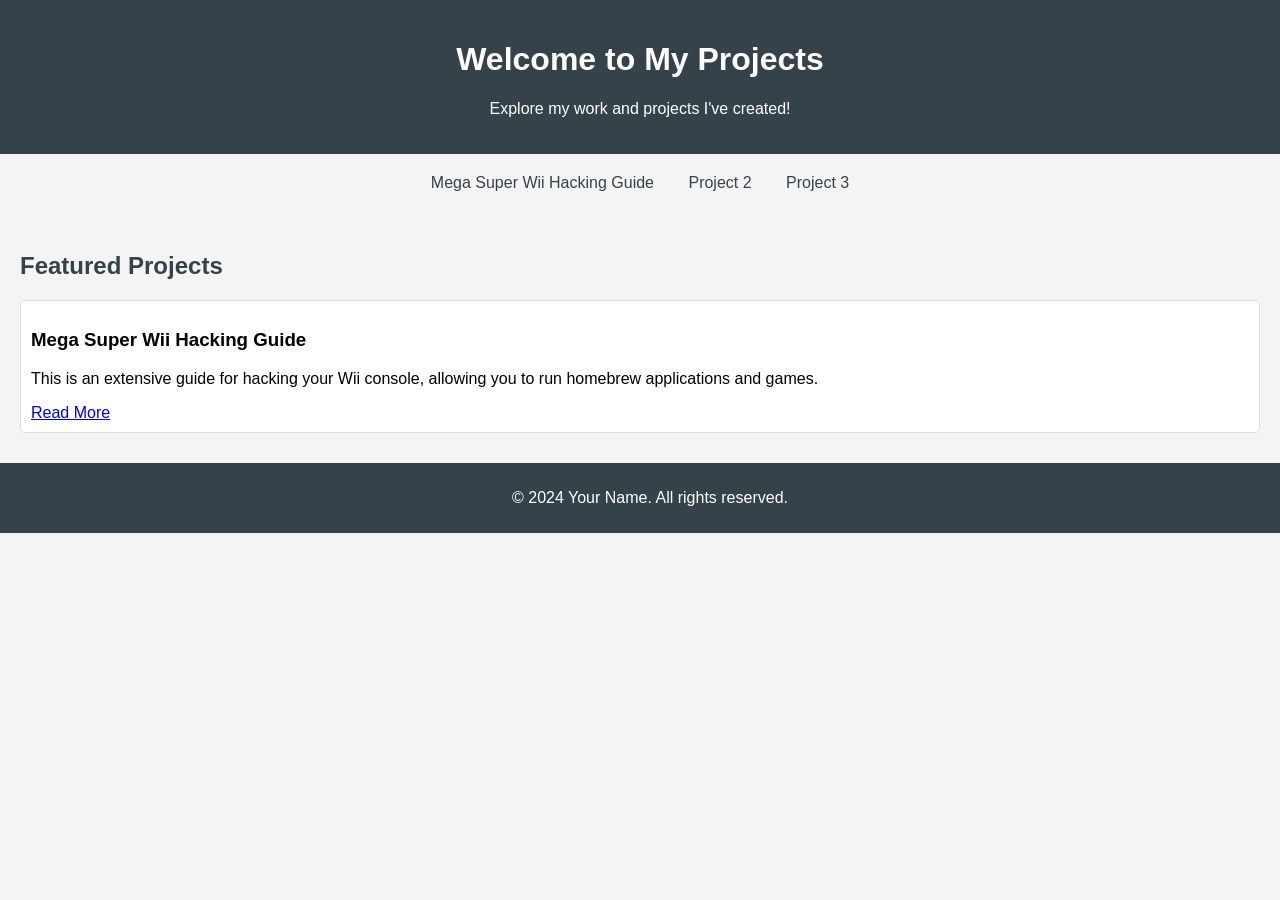
<file: index.html>
<!DOCTYPE html>
<html lang="en">
<head>
    <meta charset="UTF-8">
    <meta name="viewport" content="width=device-width, initial-scale=1.0">
    <title>My Projects</title>
    <link rel="stylesheet" href="styles.css">
</head>
<body>
    <header>
        <h1>Welcome to My Projects</h1>
        <p>Explore my work and projects I've created!</p>
    </header>
    <nav>
        <ul>
            <li><a href="mega-super-wii-guide/index.html">Mega Super Wii Hacking Guide</a></li>
            <li><a href="#">Project 2</a></li>
            <li><a href="#">Project 3</a></li>
            <!-- Add more projects here -->
        </ul>
    </nav>
    <main>
        <section>
            <h2>Featured Projects</h2>
            <article>
                <h3>Mega Super Wii Hacking Guide</h3>
                <p>This is an extensive guide for hacking your Wii console, allowing you to run homebrew applications and games.</p>
                <a href="mega-super-wii-guide/index.html">Read More</a>
            <!-- Add more articles for each project -->
        </section>
    </main>
    <footer>
        <p>&copy; 2024 Your Name. All rights reserved.</p>
    </footer>
</body>
</html>
</file>
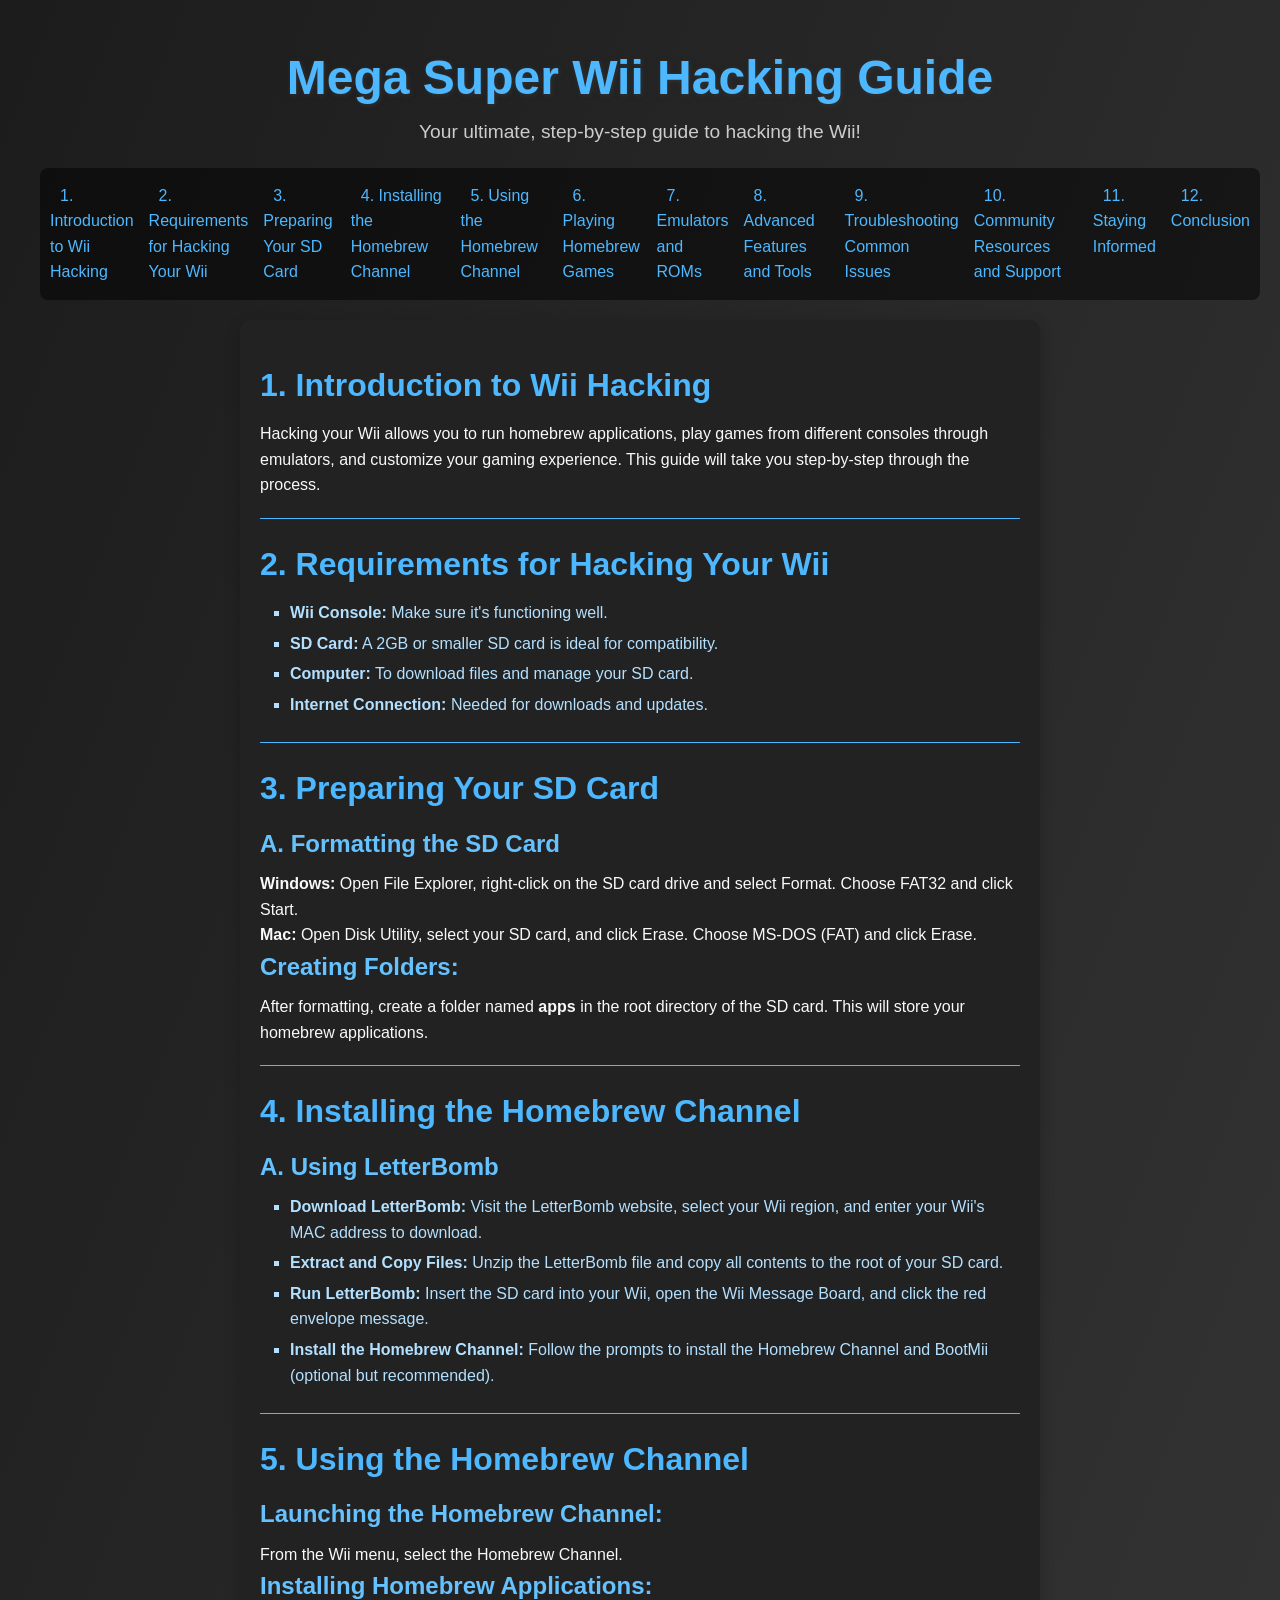
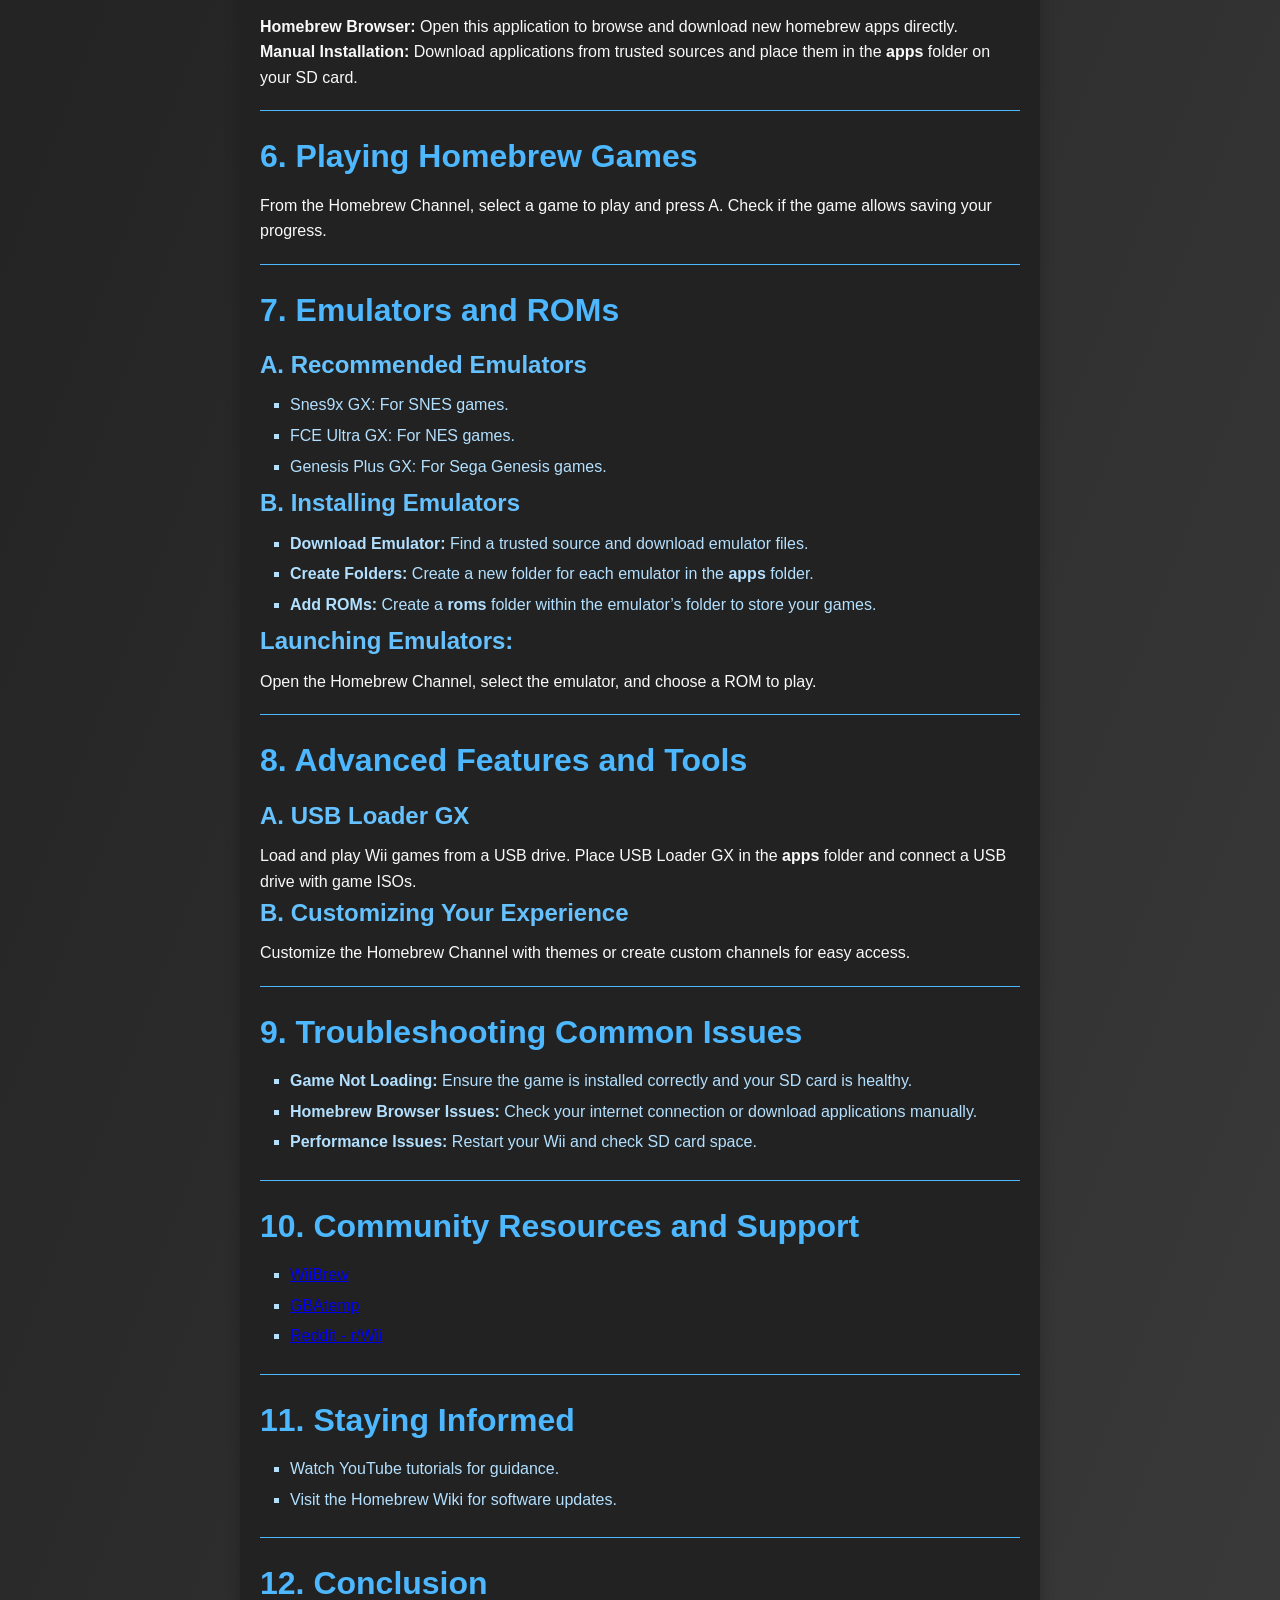
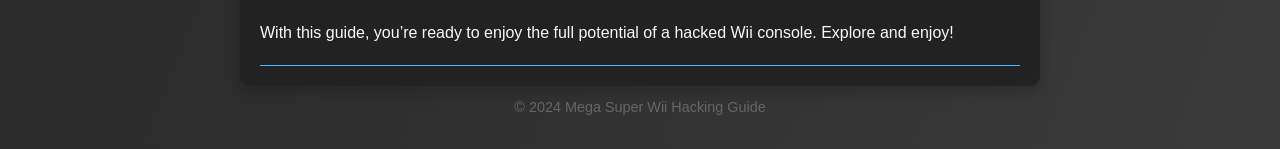
<file: mega-super-wii-guide/index.html>
<!DOCTYPE html>
<html lang="en">
<head>
    <meta charset="UTF-8">
    <meta name="viewport" content="width=device-width, initial-scale=1.0">
    <title>Mega Super Wii Hacking Guide</title>
    <link rel="stylesheet" href="styles.css">
</head>
<body>
    <header>
        <h1>Mega Super Wii Hacking Guide</h1>
        <p>Your ultimate, step-by-step guide to hacking the Wii!</p>
    </header>

    <nav>
        <ul>
            <li><a href="#introduction">1. Introduction to Wii Hacking</a></li>
            <li><a href="#requirements">2. Requirements for Hacking Your Wii</a></li>
            <li><a href="#preparing-sd-card">3. Preparing Your SD Card</a></li>
            <li><a href="#installing-homebrew">4. Installing the Homebrew Channel</a></li>
            <li><a href="#using-homebrew">5. Using the Homebrew Channel</a></li>
            <li><a href="#homebrew-games">6. Playing Homebrew Games</a></li>
            <li><a href="#emulators-roms">7. Emulators and ROMs</a></li>
            <li><a href="#advanced-features">8. Advanced Features and Tools</a></li>
            <li><a href="#troubleshooting">9. Troubleshooting Common Issues</a></li>
            <li><a href="#community-resources">10. Community Resources and Support</a></li>
            <li><a href="#staying-informed">11. Staying Informed</a></li>
            <li><a href="#conclusion">12. Conclusion</a></li>
        </ul>
    </nav>

    <main>
        <section id="introduction">
            <h2>1. Introduction to Wii Hacking</h2>
            <p>Hacking your Wii allows you to run homebrew applications, play games from different consoles through emulators, and customize your gaming experience. This guide will take you step-by-step through the process.</p>
        </section>

        <section id="requirements">
            <h2>2. Requirements for Hacking Your Wii</h2>
            <ul>
                <li><strong>Wii Console:</strong> Make sure it's functioning well.</li>
                <li><strong>SD Card:</strong> A 2GB or smaller SD card is ideal for compatibility.</li>
                <li><strong>Computer:</strong> To download files and manage your SD card.</li>
                <li><strong>Internet Connection:</strong> Needed for downloads and updates.</li>
            </ul>
        </section>

        <section id="preparing-sd-card">
            <h2>3. Preparing Your SD Card</h2>
            <h3>A. Formatting the SD Card</h3>
            <p><strong>Windows:</strong> Open File Explorer, right-click on the SD card drive and select Format. Choose FAT32 and click Start.</p>
            <p><strong>Mac:</strong> Open Disk Utility, select your SD card, and click Erase. Choose MS-DOS (FAT) and click Erase.</p>
            <h3>Creating Folders:</h3>
            <p>After formatting, create a folder named <strong>apps</strong> in the root directory of the SD card. This will store your homebrew applications.</p>
        </section>

        <section id="installing-homebrew">
            <h2>4. Installing the Homebrew Channel</h2>
            <h3>A. Using LetterBomb</h3>
            <ol>
                <li><strong>Download LetterBomb:</strong> Visit the LetterBomb website, select your Wii region, and enter your Wii's MAC address to download.</li>
                <li><strong>Extract and Copy Files:</strong> Unzip the LetterBomb file and copy all contents to the root of your SD card.</li>
                <li><strong>Run LetterBomb:</strong> Insert the SD card into your Wii, open the Wii Message Board, and click the red envelope message.</li>
                <li><strong>Install the Homebrew Channel:</strong> Follow the prompts to install the Homebrew Channel and BootMii (optional but recommended).</li>
            </ol>
        </section>

        <section id="using-homebrew">
            <h2>5. Using the Homebrew Channel</h2>
            <h3>Launching the Homebrew Channel:</h3>
            <p>From the Wii menu, select the Homebrew Channel.</p>
            <h3>Installing Homebrew Applications:</h3>
            <p><strong>Homebrew Browser:</strong> Open this application to browse and download new homebrew apps directly.</p>
            <p><strong>Manual Installation:</strong> Download applications from trusted sources and place them in the <strong>apps</strong> folder on your SD card.</p>
        </section>

        <section id="homebrew-games">
            <h2>6. Playing Homebrew Games</h2>
            <p>From the Homebrew Channel, select a game to play and press A. Check if the game allows saving your progress.</p>
        </section>

        <section id="emulators-roms">
            <h2>7. Emulators and ROMs</h2>
            <h3>A. Recommended Emulators</h3>
            <ul>
                <li>Snes9x GX: For SNES games.</li>
                <li>FCE Ultra GX: For NES games.</li>
                <li>Genesis Plus GX: For Sega Genesis games.</li>
            </ul>
            <h3>B. Installing Emulators</h3>
            <ol>
                <li><strong>Download Emulator:</strong> Find a trusted source and download emulator files.</li>
                <li><strong>Create Folders:</strong> Create a new folder for each emulator in the <strong>apps</strong> folder.</li>
                <li><strong>Add ROMs:</strong> Create a <strong>roms</strong> folder within the emulator’s folder to store your games.</li>
            </ol>
            <h3>Launching Emulators:</h3>
            <p>Open the Homebrew Channel, select the emulator, and choose a ROM to play.</p>
        </section>

        <section id="advanced-features">
            <h2>8. Advanced Features and Tools</h2>
            <h3>A. USB Loader GX</h3>
            <p>Load and play Wii games from a USB drive. Place USB Loader GX in the <strong>apps</strong> folder and connect a USB drive with game ISOs.</p>
            <h3>B. Customizing Your Experience</h3>
            <p>Customize the Homebrew Channel with themes or create custom channels for easy access.</p>
        </section>

        <section id="troubleshooting">
            <h2>9. Troubleshooting Common Issues</h2>
            <ul>
                <li><strong>Game Not Loading:</strong> Ensure the game is installed correctly and your SD card is healthy.</li>
                <li><strong>Homebrew Browser Issues:</strong> Check your internet connection or download applications manually.</li>
                <li><strong>Performance Issues:</strong> Restart your Wii and check SD card space.</li>
            </ul>
        </section>

        <section id="community-resources">
            <h2>10. Community Resources and Support</h2>
            <ul>
                <li><a href="https://wiibrew.org">WiiBrew</a></li>
                <li><a href="https://gbatemp.net">GBAtemp</a></li>
                <li><a href="https://reddit.com/r/Wii">Reddit - r/Wii</a></li>
            </ul>
        </section>

        <section id="staying-informed">
            <h2>11. Staying Informed</h2>
            <ul>
                <li>Watch YouTube tutorials for guidance.</li>
                <li>Visit the Homebrew Wiki for software updates.</li>
            </ul>
        </section>

        <section id="conclusion">
            <h2>12. Conclusion</h2>
            <p>With this guide, you’re ready to enjoy the full potential of a hacked Wii console. Explore and enjoy!</p>
        </section>
    </main>

    <footer>
        <p>&copy; 2024 Mega Super Wii Hacking Guide</p>
    </footer>
</body>
</html>
</file>
<file: styles.css>
body {
    font-family: Arial, sans-serif;
    margin: 0;
    padding: 0;
    background-color: #f4f4f4;
}

header {
    background: #35424a;
    color: #ffffff;
    padding: 20px;
    text-align: center;
}

nav {
    margin: 20px;
    text-align: center;
}

nav ul {
    list-style-type: none;
    padding: 0;
}

nav ul li {
    display: inline;
    margin: 0 15px;
}

nav ul li a {
    text-decoration: none;
    color: #35424a;
}

main {
    padding: 20px;
}

h2 {
    color: #35424a;
}

article {
    background: #ffffff;
    margin: 10px 0;
    padding: 10px;
    border: 1px solid #ddd;
    border-radius: 5px;
}

footer {
    text-align: center;
    padding: 10px;
    background: #35424a;
    color: #ffffff;
    position: relative;
    bottom: 0;
    width: 100%;
}
</file>
<file: mega-super-wii-guide/styles.css>
/* styles.css */

/* General Reset */
* {
    margin: 0;
    padding: 0;
    box-sizing: border-box;
}

body {
    font-family: Arial, sans-serif;
    color: #333;
    background: linear-gradient(to bottom right, #1c1c1c, #3a3a3a);
    color: #f9f9f9;
    padding: 20px;
    line-height: 1.6;
    overflow-x: hidden;
}

header {
    text-align: center;
    padding: 20px;
    animation: fadeInDown 1s ease-in-out;
}

header h1 {
    font-size: 3em;
    color: #4db8ff;
    text-shadow: 1px 1px 5px #333;
}

header p {
    font-size: 1.2em;
    color: #cccccc;
}

nav ul {
    display: flex;
    justify-content: center;
    list-style: none;
    gap: 15px;
    padding: 10px;
    background-color: rgba(0, 0, 0, 0.5);
    border-radius: 8px;
    margin-bottom: 20px;
    animation: fadeInUp 1s ease-in-out;
}

nav ul li a {
    color: #4db8ff;
    text-decoration: none;
    padding: 10px;
    font-size: 1em;
    transition: color 0.3s ease;
}

nav ul li a:hover {
    color: #fff;
}

main {
    max-width: 800px;
    margin: 0 auto;
    padding: 20px;
    background-color: #222;
    border-radius: 10px;
    box-shadow: 0px 5px 15px rgba(0, 0, 0, 0.2);
    animation: fadeIn 1s ease-in-out;
}

section {
    padding: 20px 0;
    border-bottom: 1px solid #4db8ff;
    animation: fadeInUp 0.6s ease-in-out;
}

h2 {
    font-size: 2em;
    color: #4db8ff;
    margin-bottom: 10px;
}

h3 {
    font-size: 1.5em;
    color: #66c2ff;
    margin-bottom: 8px;
}

ul, ol {
    margin-left: 20px;
    padding-left: 10px;
    list-style: square;
    color: #b3e0ff;
}

ul li, ol li {
    margin: 5px 0;
}

footer {
    text-align: center;
    padding: 10px;
    color: #cccccc;
    font-size: 0.9em;
    animation: fadeIn 1s ease-in-out;
}

footer p {
    color: #666;
}

/* Animations */
@keyframes fadeIn {
    0% {
        opacity: 0;
        transform: translateY(10px);
    }
    100% {
        opacity: 1;
        transform: translateY(0);
    }
}

@keyframes fadeInUp {
    0% {
        opacity: 0;
        transform: translateY(20px);
    }
    100% {
        opacity: 1;
        transform: translateY(0);
    }
}

@keyframes fadeInDown {
    0% {
        opacity: 0;
        transform: translateY(-20px);
    }
    100% {
        opacity: 1;
        transform: translateY(0);
    }
}

/* Links hover animations */
a {
    position: relative;
}

a::after {
    content: "";
    position: absolute;
    width: 100%;
    transform: scaleX(0);
    height: 2px;
    bottom: 0;
    left: 0;
    background-color: #4db8ff;
    transform-origin: bottom right;
    transition: transform 0.25s ease-out;
}

a:hover::after {
    transform: scaleX(1);
    transform-origin: bottom left;
}

/* Button-like animations for links in nav */
nav ul li a {
    position: relative;
    overflow: hidden;
    border-radius: 5px;
}

nav ul li a::before {
    content: "";
    position: absolute;
    top: 50%;
    left: 50%;
    width: 300%;
    height: 300%;
    background-color: #4db8ff;
    border-radius: 50%;
    transition: width 0.5s ease, height 0.5s ease, top 0.5s ease, left 0.5s ease;
    z-index: 0;
    transform: translate(-50%, -50%);
    opacity: 0;
}

nav ul li a:hover::before {
    width: 0;
    height: 0;
    opacity: 1;
}

nav ul li a span {
    position: relative;
    z-index: 1;
}
</file>
